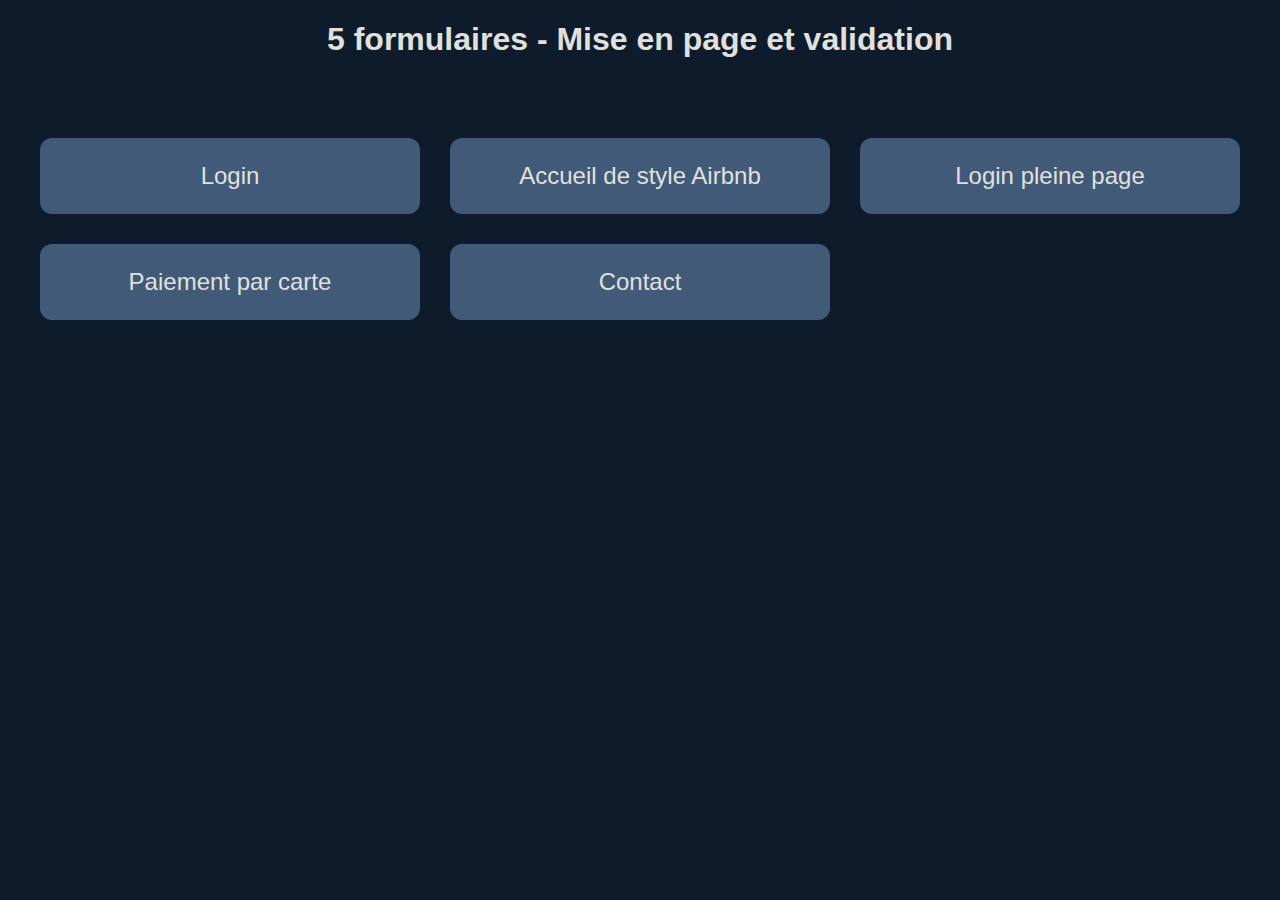
<file: index.html>
<!DOCTYPE html>
<html lang="fr">
<head>
    <meta charset="UTF-8">
    <meta http-equiv="X-UA-Compatible" content="IE=edge">
    <meta name="viewport" content="width=device-width, initial-scale=1.0">
    <title>Formulaires</title>

    <link rel="stylesheet" href="style.css">
</head>
<body>
    
    <h1>5 formulaires - Mise en page et validation</h1>

    <div class="projects-grid">
        <div class="project-item">
            <a href="1_simpleLogin/index.html">
                <p class="project-name">Login</p>
            </a>
        </div>
        <div class="project-item">
            <a href="2_AccueilStyleAirbnb/index.html">
                <p class="project-name">Accueil de style Airbnb</p>
            </a>
        </div>
        <div class="project-item">
            <a href="3_FullLoginPageAccueil/index.html">
                <p class="project-name">Login pleine page</p>
            </a>
        </div>
        <div class="project-item">
            <a href="4_formCarteDeCredit/index.html">
                <p class="project-name">Paiement par carte</p>
            </a>
        </div>
        <div class="project-item">
            <a href="5_ContactezNous/index.html">
                <p class="project-name">Contact</p>
            </a>
        </div>
    </div>

</body>
</html>
</file>
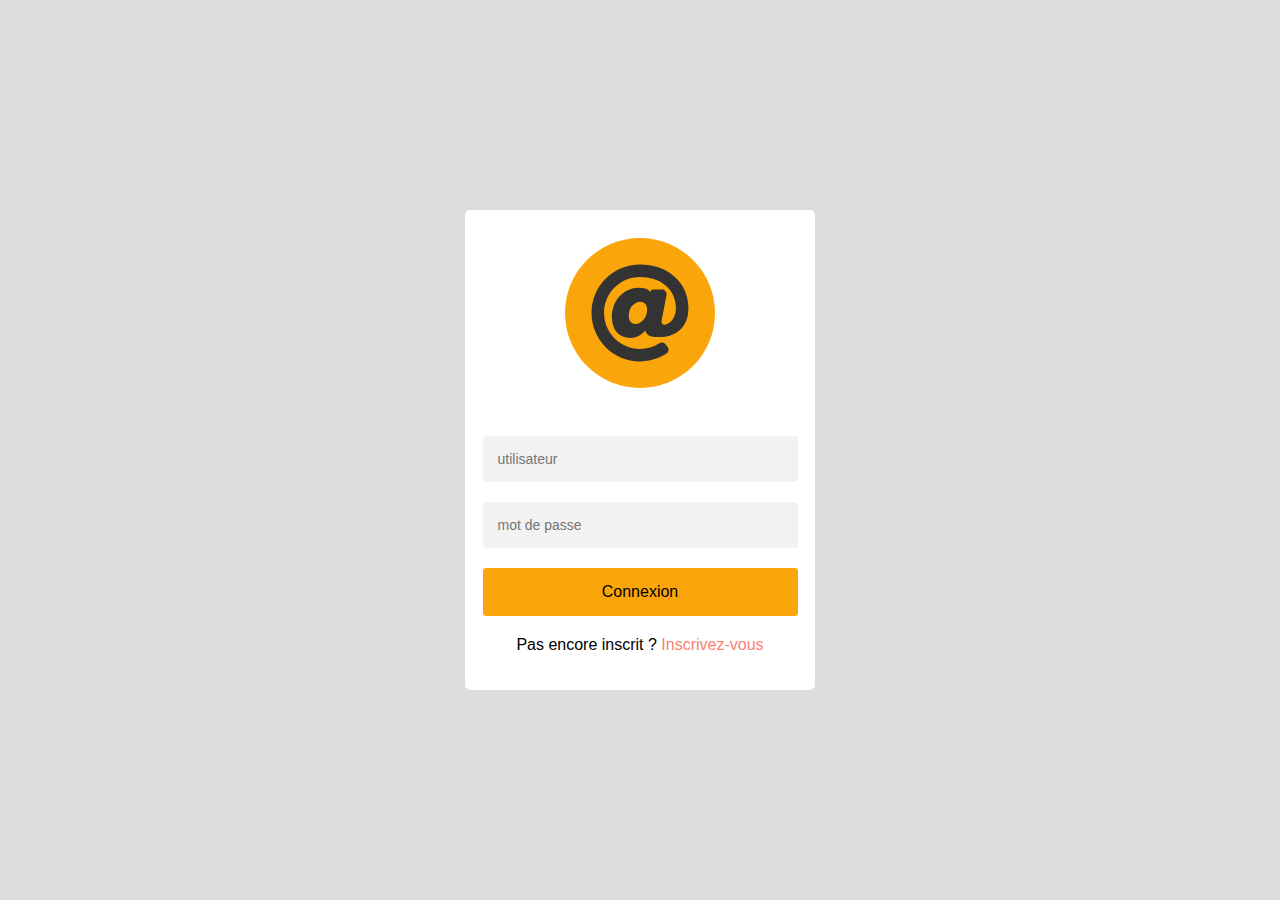
<file: 1_simpleLogin/index.html>
<!DOCTYPE html>
<html lang="fr">

<head>
    <meta charset="UTF-8">
    <meta name="viewport" content="width=device-width, initial-scale=1.0">
    <title>Login Basique</title>
    <link rel="stylesheet" href="style.css">
</head>

<body>

    <div class="boxLogin">

        <div class="containerLogo">
            <div class="cercle">
                <img src="logo.svg" alt="logo">
            </div>
        </div>

        <div class="containerInputs">

            <form>
                <input type="text" name="utilisateur" required maxlength="16" placeholder="utilisateur">
                <input type="password" name="password" required maxlength="16" placeholder="mot de passe">
                <button>Connexion</button>
            </form>

            <p class="txtFin">Pas encore inscrit ?
                <a href="#">
                    Inscrivez-vous
                </a>
            </p>

        </div>

    </div>

</body>

</html>
</file>
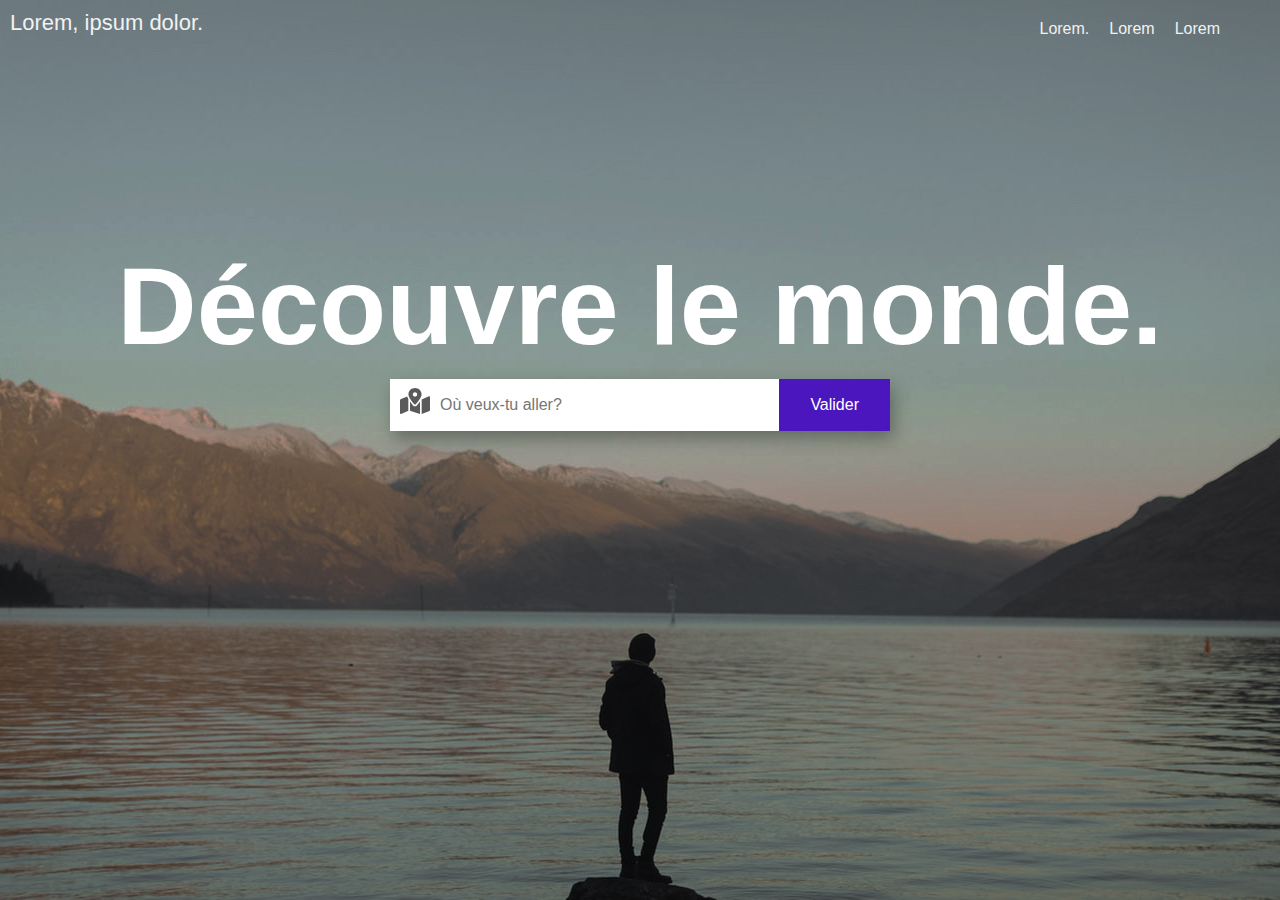
<file: 2_AccueilStyleAirbnb/index.html>
<!DOCTYPE html>
<html lang="fr">
<head>
    <meta charset="UTF-8">
    <meta name="viewport" content="width=device-width, initial-scale=1.0">
    <title>Accueil Recherche</title>
    <link rel="stylesheet" href="style.css">
</head>
<body>

    <div class="section">

        <div class="logoHautGauche">Lorem, ipsum dolor.</div>

        <div class="listeTopDroite">
            <div class="item">Lorem.</div>
            <div class="item">Lorem</div>
            <div class="item">Lorem</div>
        </div>

        <h1>Découvre le monde.</h1>

        <div class="flexForm">

            <label for="search">
                <img src="icone.svg" alt="icone">
            </label>

            <input type="search" name="recherche" id="search" placeholder="Où veux-tu aller?">
            
            <button>Valider</button>

        </div>

    </div>
 
</body>
</html>
</file>
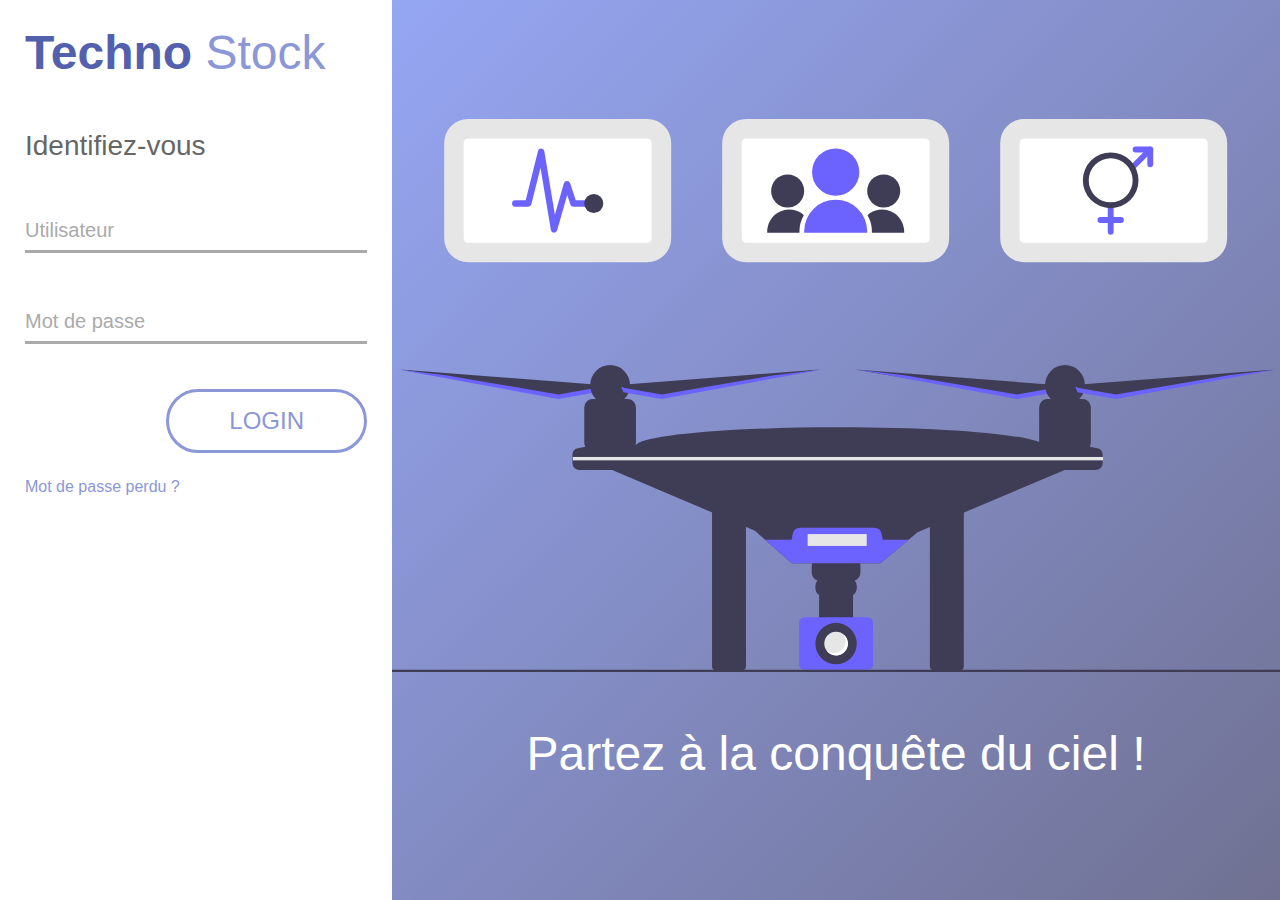
<file: 3_FullLoginPageAccueil/index.html>
<!DOCTYPE html>
<html lang="en">

<head>

  <meta charset="UTF-8">
  <meta name="viewport" content="width=device-width, initial-scale=1.0">
  <meta http-equiv="X-UA-Compatible" content="ie=edge">
  <title>FormAniméAccueil</title>
  <link rel="stylesheet" href="style.css" />
  <script src="app.js" defer></script>
</head>

<body>

  <div class="contGlobal">

    <div class="panneauGauche">
      <h1><strong>Techno</strong> Stock</h1>

      <form class="formBloc">
        <h3>Identifiez-vous</h3>

        <div class="formGroupe">
          <label for="utilisateur">Utilisateur</label>
          <input type="text" required maxlength="16" id="utilisateur">
        </div>

        <div class="formGroupe">
          <label for="mdp">Mot de passe</label>
          <input type="text" required maxlength="16" id="mdp">
        </div>

        <div class="formGroupe">
          <input type="submit" value="LOGIN" class="buttonSub">
        </div>

        <div class="mdpPerdu">
          <a href="#">Mot de passe perdu ?</a>
        </div>
      </form>
    </div>

    <div class="panneauDroit">
      <div class="illustration">
        <img src="illustration.svg" alt="illustration" class="image">
      </div>
      <h2>Partez à la conquête du ciel !</h2>
    </div>

  </div>

</body>

</html>
</file>
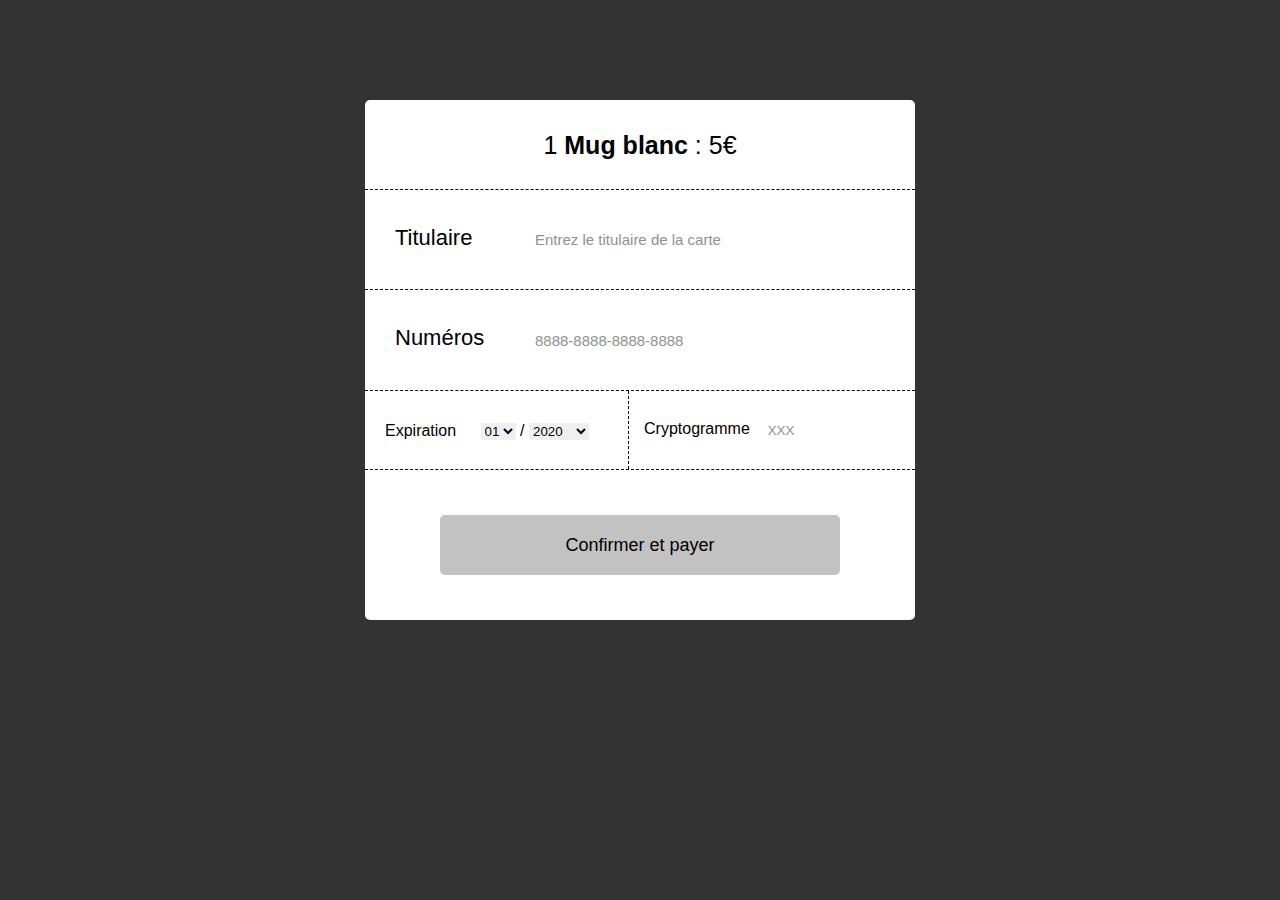
<file: 4_formCarteDeCredit/index.html>
<!DOCTYPE html>
<html lang="fr">

<head>
  <meta charset="UTF-8">
  <meta name="viewport" content="width=device-width, initial-scale=1.0">
  <title>Carte de crédit</title>
  <link rel="stylesheet" href="style.css">
  <script src="app.js" defer></script>
</head>

<body>

  <div class="container">

    <div class="contMontant">
      <p>1 <strong>Mug blanc</strong> : 5€</p>
    </div>

    <form>

      <div class="inpFull">
        <label for="nom">Titulaire</label>
        <input type="text" id="nom" name="titulaire" required maxlength="30"
          placeholder="Entrez le titulaire de la carte">
      </div>

      <div class="inpFull">
        <label for="num">Numéros</label>
        <input type="text" id="num" name="numeros" required placeholder="8888-8888-8888-8888" pattern="[0-9\s]+">
      </div>

      <div class="contExSecu">

        <div class="inpExp">
          <label for="expiration">Expiration</label>
          <select name="moisexp" id="expiration" class="select1">
            <option value="1">01</option>
            <option value="2">02</option>
            <option value="3">03</option>
            <option value="4">04</option>
            <option value="5">05</option>
            <option value="6">06</option>
            <option value="7">07</option>
            <option value="8">08</option>
            <option value="9">09</option>
            <option value="10">10</option>
            <option value="11">11</option>
            <option value="12">12</option>
          </select>
          <span>/</span>
          <select name="anexp" class="select2">
            <option value="2020">2020</option>
            <option value="2021">2021</option>
            <option value="2022">2022</option>
            <option value="2023">2023</option>
            <option value="2024">2024</option>
            <option value="2025">2025</option>
            <option value="2026">2026</option>
            <option value="2027">2027</option>
            <option value="2028">2028</option>
            <option value="2029">2029</option>
            <option value="2030">2030</option>
          </select>
        </div>

        <div class="inpSecu">
          <label for="crypto">Cryptogramme</label>
          <input type="text" name="crypto" id="crypto" required maxlength="3" placeholder="XXX" pattern="[0-9]{3}">
        </div>

      </div>

      <div class="contBtn">
        <button>Confirmer et payer</button>
      </div>

    </form>

  </div>

</body>

</html>
</file>
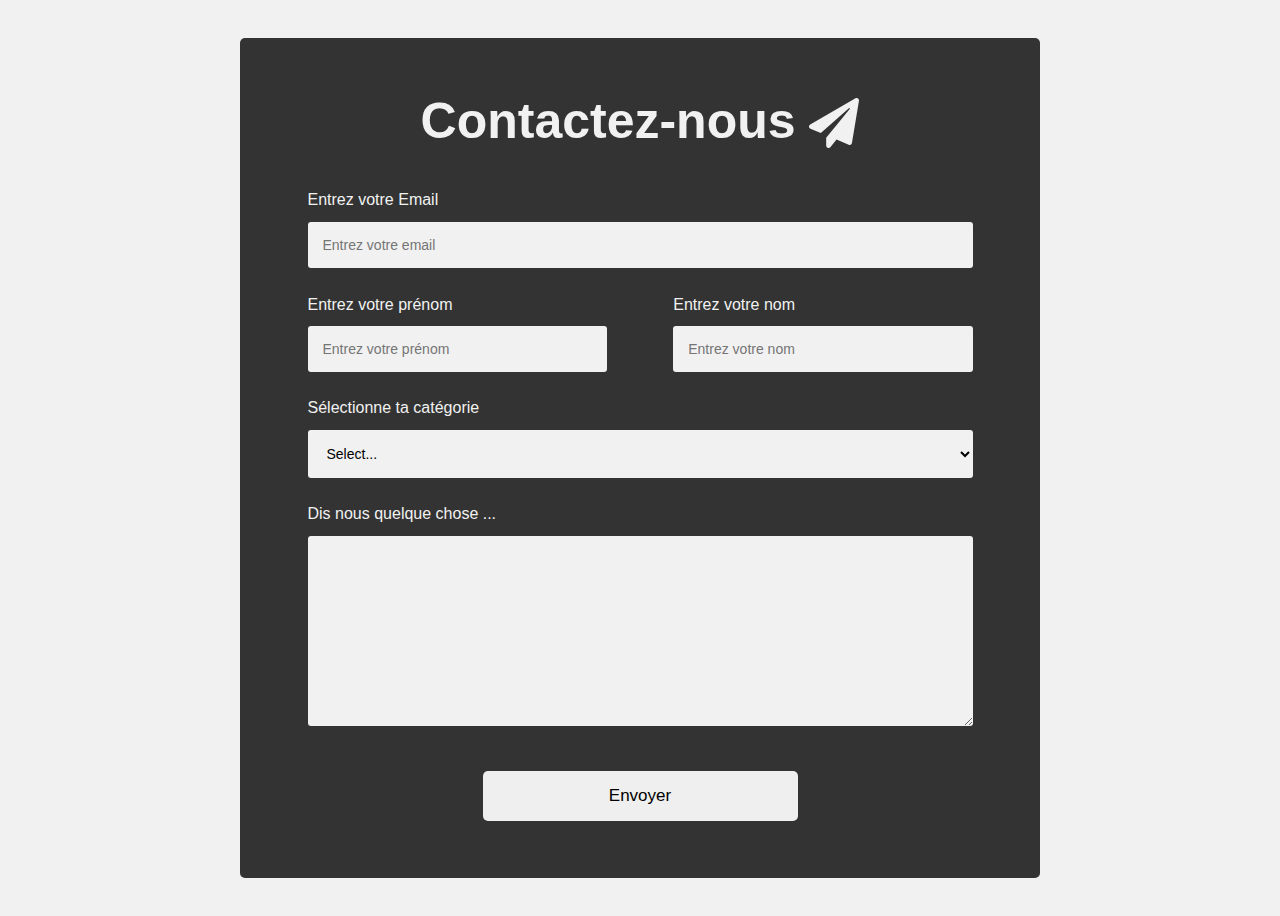
<file: 5_ContactezNous/index.html>
<!DOCTYPE html>
<html lang="fr">

<head>
  <meta charset="UTF-8">
  <meta name="viewport" content="width=device-width, initial-scale=1.0">
  <title>Contactez-nous</title>
  <link rel="stylesheet" href="style.css">
</head>

<body>

  <div class="boxForm">

    <h1>Contactez-nous
      <span class="logoTitre">
        <img src="logoPlane.svg" alt="logo plane">
      </span>
    </h1>

    <form>

      <label for="email" class="labelEmail">Entrez votre Email</label>
      <input type="email" name="email" id="email" class="emailInp" required maxlength="50"
        placeholder="Entrez votre email">

      <div class="flex2Inputs">

        <div class="flexLeftInp">
          <label for="prenom" class="labelFlex">Entrez votre prénom</label>
          <input type="text" name="prenom" id="prenom" required maxlength="35" class="flexInp"
            placeholder="Entrez votre prénom">
        </div>

        <div class="flexRightInp">
          <label for="nom" class="labelFlex">Entrez votre nom</label>
          <input type="text" name="nom" id="nom" required maxlength="35" class="flexInp" placeholder="Entrez votre nom">
        </div>

      </div>

      <label for="inpSelect" class="labelSelect">Sélectionne ta catégorie</label>
      <select name="select" id="inpSelect">
        <option value="">Select...</option>
        <option value="1">Option #1</option>
        <option value="2">Option #2</option>
        <option value="3">Option #3</option>
      </select>

      <label for="txtArea" class="labelTxt">Dis nous quelque chose ...</label>
      <textarea name="txt" id="txtArea" cols="50" rows="10"></textarea>

      <button>Envoyer</button>

    </form>

  </div>

</body>

</html>
</file>
<file: style.css>
:root {
  --color-accent-light: #e0e1dd;
  --color-accent: #778da9;
  --color-bg-light: #415a77;
  --color-bg-medium: #1b263b;
  --color-bg-dark: #0d1b2a;
}

* {
  box-sizing: border-box;
}

body {
  background-color: var(--color-bg-dark);
  color: var(--color-accent-light);
  font-family: sans-serif;
  text-align: center;
}

h1 {
  font-size: 32px;
}

a {
  color: var(--color-accent-light);
  font-size: 24px;
  text-decoration: none;
  height: 100%;
  display: block;
}

.projects-grid {
  display: grid;
  grid-template-columns: repeat(3, 1fr);
  gap: 30px;
  margin: 80px auto 0 auto;
  max-width: 1200px;
}

.projects-grid .project-item {
  border-radius: 12px;
  /* background-color: var(--color-bg-light); */
  /* border: 2px solid var(--color-bg-light); */
  background-image: linear-gradient(to right, var(--color-bg-light) 50%, var(--color-accent) 50%, var(--color-accent-light));
  background-size: 200%;
  transition: 0.6s ease-out;

}

.projects-grid .project-item:hover {
  background-position: 100%;
  /* background-color: var(--color-bg-medium); */
  /* border-color: var(--color-accent-light); */
}
.projects-grid .project-item:hover a {
  color: var(--color-bg-light);
  transition: color, 0.6s;
}


.formBloc .formGroupe .buttonSub {
  display: block;
  width: auto;
  padding: 15px 60px;
  border: 3px solid #8b97d7;
  border-radius: 999px;
  background-image: linear-gradient(to right, transparent 50%, #5260ad 50%, #8b97d7);
  background-size: 200%;
  color: #8b97d7;
  font-size: 24px;
  font-weight: 500;
  cursor: pointer;
}

.formBloc .formGroupe .buttonSub:hover {
  color: #fff;
  background-position: 100%;
  border: 3px solid #fff;
}
</file>
<file: 1_simpleLogin/style.css>
body {
  margin: 0;
  padding: 0;
  background: #dddcdc;
  display: flex;
  justify-content: center;
  align-items: center;
  font-family: Arial, Helvetica, sans-serif;
  height: 100vh;
}

.boxLogin {
  width: 350px;
  height: 480px;
  flex-shrink: 0;
  background: #fff;
  border-radius: 5px;
}

.containerLogo {
  height: 43%;
  display: flex;
  justify-content: center;
  align-items: center;
}

.cercle {
  width: 150px;
  height: 150px;
  border-radius: 50%;
  background: rgb(250, 165, 9);
  display: flex;
  justify-content: center;
  align-items: center;
}

.cercle img {
  width: 100px;
}

.containerInputs {
  height: 57%;
}

form input {
  display: block;
  margin: 20px auto;
  outline: 0;
  background: #f2f2f2;
  width: 90%;
  border: 0;
  padding: 15px;
  border-radius: 3px;
  box-sizing: border-box;
  font-size: 14px;
}

form button {
  display: block;
  margin: 20px auto;
  outline: 0;
  background: rgb(250, 165, 9);
  width: 90%;
  border: 0;
  padding: 15px;
  border-radius: 3px;
  box-sizing: border-box;
  font-size: 16px;
  cursor: pointer;
}

.txtFin {
  text-align: center;
}

.txtFin a {
  text-decoration: none;
  color: salmon;
}
</file>
<file: 2_AccueilStyleAirbnb/style.css>
body {
  margin: 0;
  padding: 0;
  background: #333;
  height: 100vh;
  font-family: Arial, Helvetica, sans-serif;
}

.section {
  width: 100%;
  height: 100%;
  display: flex;
  justify-content: center;
  align-items: center;
  flex-direction: column;
  background: url('bgsombre.jpg');
  background-repeat: no-repeat;
  background-size: cover;
  background-position: center;
}

.logoHautGauche {
  position: absolute;
  top: 10px;
  left: 10px;
  font-size: 22px;
  color: #f1f1f1;
}

.listeTopDroite {
  display: flex;
  position: absolute;
  top: 10px;
  right: 50px;
}

.item {
  margin: 10px;
  color: #f1f1f1;
  cursor: pointer;
}

h1 {
  font-size: 110px;
  color: #fff;
  margin-bottom: 10px;
  text-align: center;
}

.flexForm {
  display: flex;
  z-index: 10;
  position: relative;
  width: 500px;
  box-shadow: 4px 8px 16px rgba(0, 0, 0, 0.3);
  margin-bottom: 300px;
}

.flexForm>* {
  border: 0;
  padding: 0 0 0 10px;
  background: #fff;
  line-height: 50px;
  font-size: 16px;
  border-radius: 0;
  outline: 0;
}

input[type="search"] {
  flex-basis: 500px;
  padding-right: 10px;
  cursor: pointer;
}

label img {
  width: 30px;
  position: relative;
  top: 5px;
}

.flexForm button {
  background: #4b16bd;
  border: 1px solid #4b16bd;
  color: #fff;
  padding: 0 30px;
  cursor: pointer;
  transition: all 0.2s;
}

.flexForm button:hover {
  background: #8a63dd;
  border: 1px solid #8a63dd;
}
</file>
<file: 3_FullLoginPageAccueil/style.css>
*,
::before,
::after {
  box-sizing: border-box;
  margin: 0;
  padding: 0;
}

body {
  font-family: montserrat, sans-serif;
}

.contGlobal {
  display: flex;
  min-height: 100vh;
}

/* Panneau gauche */

.panneauGauche {
  flex: 1 1 33.333%;
  padding: 25px;
}

.panneauGauche h1 {
  color: #8b97d7;
  font-size: 48px;
  font-weight: 400;
  margin-bottom: 50px;
}

.panneauGauche h1 strong {
  color: #5260ad;
  font-weight: 900;
}

.formBloc h3 {
  color: #666;
  font-size: 28px;
  font-weight: 500;
  margin-bottom: 45px;
}

.formBloc .formGroupe {
  position: relative;
  display: flex;
  margin-bottom: 45px;
}

.formBloc .formGroupe label {
  position: absolute;
  top: 50%;
  left: 0px;
  transform: translateY(-50%);
  color: #aaa;
  font-size: 20px;
  transition: 0.4s ease-out;
}

.formBloc .formGroupe input {
  display: block;
  width: 100%;
  padding: 10px 0px;
  border: none;
  outline: none;
  background: none;
  border-bottom: 3px solid #aaa;
  color: #666;
  font-size: 20px;
  transition: 0.4s ease-out;
}

.formGroupe:nth-child(4) {
  margin-bottom: 25px;
  justify-content: flex-end;
}

.formBloc .formGroupe .buttonSub {
  display: block;
  width: auto;
  padding: 15px 60px;
  border: 3px solid #8b97d7;
  border-radius: 999px;
  background-image: linear-gradient(to right, transparent 50%, #5260ad 50%, #8b97d7);
  background-size: 200%;
  color: #8b97d7;
  font-size: 24px;
  font-weight: 500;
  cursor: pointer;
}

.formBloc .formGroupe .buttonSub:hover {
  color: #fff;
  background-position: 100%;
  border: 3px solid #fff;
}

.formBloc .mdpPerdu a {
  color: #8b97d7;
  font-size: 16px;
  font-weight: 400;
  text-decoration: none;
  padding-bottom: 5px;
  border-bottom: 2px solid transparent;
}

.formBloc .mdpPerdu a:hover {
  border-bottom-color: #8b97d7;
}

/* Panneau droite */

.panneauDroit {
  flex: 1 1 66.666%;
  background-image: linear-gradient(to bottom right, rgb(149, 166, 243), rgb(112, 113, 146));
  display: flex;
  flex-direction: column;
  justify-content: center;
  align-items: center;
}

.panneauDroit .illustration {
  margin-bottom: 50px;
}

.panneauDroit h2 {
  color: #fff;
  font-size: 48px;
  font-weight: 400;
  text-align: center;
}

/* Responsive */

@media screen and (max-width: 1200px) {

  .contGlobal {
      flex-direction: column;
      min-height: 100vh;
      width: 100vw!important;
      align-items: center;
  }
  .panneauDroit {
      display: none;
  }
  .panneauGauche {
      width: 70vw!important;
      padding: 25px;
  }
}

@media screen and (max-width: 700px) {
  .panneauGauche {
      width: 80vw!important;
  }
  .formBloc .formGroupe .buttonSub {
      margin: 0 auto;
  }
  .mdpPerdu {
      text-align: center;
  }
}
@media screen and (max-width: 400px) {
  .panneauGauche {
      width: 100vw!important;
  }
}

/* Animation */

.formBloc .formGroupe:focus-within label,
.formBloc .formGroupe.animation label {
    top: 0px;
    transform: translateY(-100%);
    color: #8b97d7;
}
.formBloc .formGroupe:focus-within input,
.formBloc .formGroupe.animation input {
    border-bottom-color: #8b97d7;
}
</file>
<file: 4_formCarteDeCredit/style.css>
*,
::before,
::after {
  box-sizing: border-box;
  margin: 0;
  padding: 0;
}

body {
  font-family: 'Segoe UI', Tahoma, Geneva, Verdana, sans-serif;
  background: #333;
}

.container {
  width: 550px;
  height: 520px;
  background: #fff;
  margin: 100px auto;
  border-radius: 5px;
}

.contMontant {
  text-align: center;
  font-size: 25px;
  height: 90px;
  border-bottom: 1px dashed #000;
}

.contMontant p {
  line-height: 90px;
}

.inpFull {
  width: 100%;
  height: 100px;
}

.inpFull:nth-child(1) {
  border-bottom: 1px dashed #000;
}

.inpFull label {
  float: left;
  width: 30%;
  height: 100%;
  font-size: 22px;
  display: block;
  line-height: 96px;
  padding-left: 30px;
  cursor: pointer;
}

.inpFull input {
  width: 70%;
  height: 100%;
  border: none;
  padding-left: 5px;
  font-size: 18px;
}

.inpFull input::placeholder {
  font-size: 15px;
  opacity: 0.8;
}

input:active,
input:focus {
  outline: none;
  background: #f1f1f1;
}

.contExSecu {
  width: 100%;
  height: 80px;
  border-top: 1px dashed black;
  border-bottom: 1px dashed black;
}

.inpExp {
  width: 48%;
  height: 100%;
  float: left;
  border-right: 1px dashed black;
}

.inpExp label {
  font-size: 16px;
  line-height: 80px;
  padding-left: 20px;
  padding-right: 20px;
}

select {
  border: none;
}

.select2 {
  width: 60px;
}

.inpSecu {
  width: 52%;
  height: 100%;
  float: right;
  position: relative;
}

.inpSecu label {
  float: left;
  width: 45%;
  line-height: 76px;
  padding-left: 15px;
}

.inpSecu input {
  width: 55%;
  height: 100%;
  border: none;
  padding-left: 10px;
}

.inpSecu input::placeholder {
  opacity: 0.8;
}

.contBtn {
  position: relative;
  height: 150px;
  border-bottom-left-radius: 5px;
  border-bottom-right-radius: 5px;
  width: 100%;
}

.contBtn button {
  background: rgb(194,194,194);
  display: block;
  position: absolute;
  top: 50%;
  left: 50%;
  transform: translate(-50%, -50%);
  width: 400px;
  height: 60px;
  border: none;
  border-radius: 5px;
  cursor: pointer;
  font-size: 18px;
  transition: 0.2s ease background;
}

button:hover {
  background: lightblue;
}
</file>
<file: 5_ContactezNous/style.css>
body {
  background: #f1f1f1;
  display: flex;
  justify-content: center;
  height: 100vh;
  font-family: Arial, Helvetica, sans-serif;
}

.boxForm {
  margin-top: 30px;
  padding: 50px;
  width: 700px;
  height: 740px;
  background: #333;
  border-radius: 5px;
}

h1 {
  margin-top: 0;
  font-size: 50px;
  text-align: center;
  color: #f1f1f1;
}

h1 span img {
  width: 50px;
  position: relative;
  top: 10px;
}

.emailInp, select, textarea {
  display: block;
  margin: 20px auto;
  outline: 0;
  background: #f1f1f1;
  width: 95%;
  border: 0;
  padding: 15px;
  box-sizing: border-box;
  font-size: 14px;
  border-radius: 3px;
}

.labelEmail, .labelSelect, .labelTxt {
  color: #f1f1f1;
  display: block;
  margin: 0 auto;
  width: 95%;
  position: relative;
  top: 7px;
}

.flex2Inputs {
  display: flex;
  justify-content: space-between;
  width: 95%;
  margin: 0 auto;
}

.flexInp {
  margin: 20px auto;
  outline: 0;
  background: #f1f1f1;
  width: 90%;
  border: 0;
  padding: 15px;
  font-size: 14px;
  border-radius: 3px;
}

.flexLeftInp, .flexRightInp {
  flex-basis: 45%;
}

.labelFlex {
  color: #f1f1f1;
  position: relative;
  top: 8px;
}

button {
  width: 45%;
  display: block;
  margin: 45px auto 0 auto;
  outline: none;
  border: 0;
  height: 50px;
  transition: all 0.2s linear;
  cursor: pointer;
  border-radius: 5px;
  font-size: 17px;
}

button:hover {
  background: lightgreen;
}
</file>
